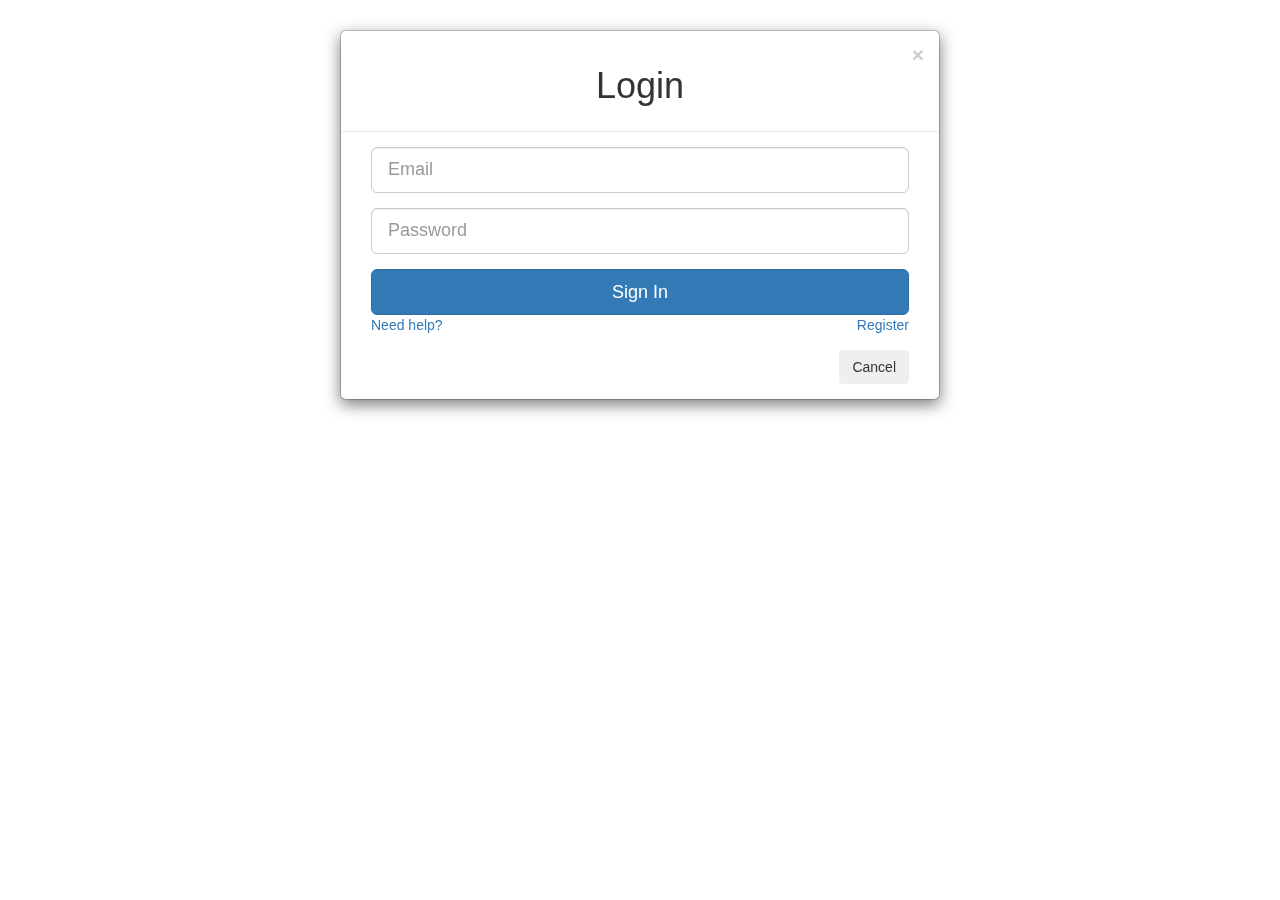
<file: Fake Login LOL/index.html>
<!DOCTYPE html>
<html lang="en">
	<head>
		<meta http-equiv="content-type" content="text/html; charset=UTF-8">
		<meta charset="utf-8">
		<title>Bootstrap Login Form</title>
		<meta name="generator" content="Bootply" />
		<meta name="viewport" content="width=device-width, initial-scale=1, maximum-scale=1">
		<link href="css/bootstrap.min.css" rel="stylesheet">
		<!--[if lt IE 9]>
			<script src="//html5shim.googlecode.com/svn/trunk/html5.js"></script>
		<![endif]-->
		<link href="css/styles.css" rel="stylesheet">
	</head>
	<body>
<!--login modal-->
<div id="loginModal" class="modal show" tabindex="-1" role="dialog" aria-hidden="true">
  <div class="modal-dialog">
  <div class="modal-content">
      <div class="modal-header">
          <button type="button" class="close" data-dismiss="modal" aria-hidden="true">×</button>
          <h1 class="text-center">Login</h1>
      </div>
      <div class="modal-body">
          <form class="form col-md-12 center-block">
            <div class="form-group">
              <input type="text" class="form-control input-lg" placeholder="Email">
            </div>
            <div class="form-group">
              <input type="password" class="form-control input-lg" placeholder="Password">
            </div>
            <div class="form-group">
              <button class="btn btn-primary btn-lg btn-block">Sign In</button>
              <span class="pull-right"><a href="#">Register</a></span><span><a href="#">Need help?</a></span>
            </div>
          </form>
      </div>
      <div class="modal-footer">
          <div class="col-md-12">
          <button class="btn" data-dismiss="modal" aria-hidden="true">Cancel</button>
		  </div>	
      </div>
  </div>
  </div>
</div>
	<!-- script references -->
		<script src="//ajax.googleapis.com/ajax/libs/jquery/2.0.2/jquery.min.js"></script>
		<script src="js/bootstrap.min.js"></script>
	</body>
</html>
</file>
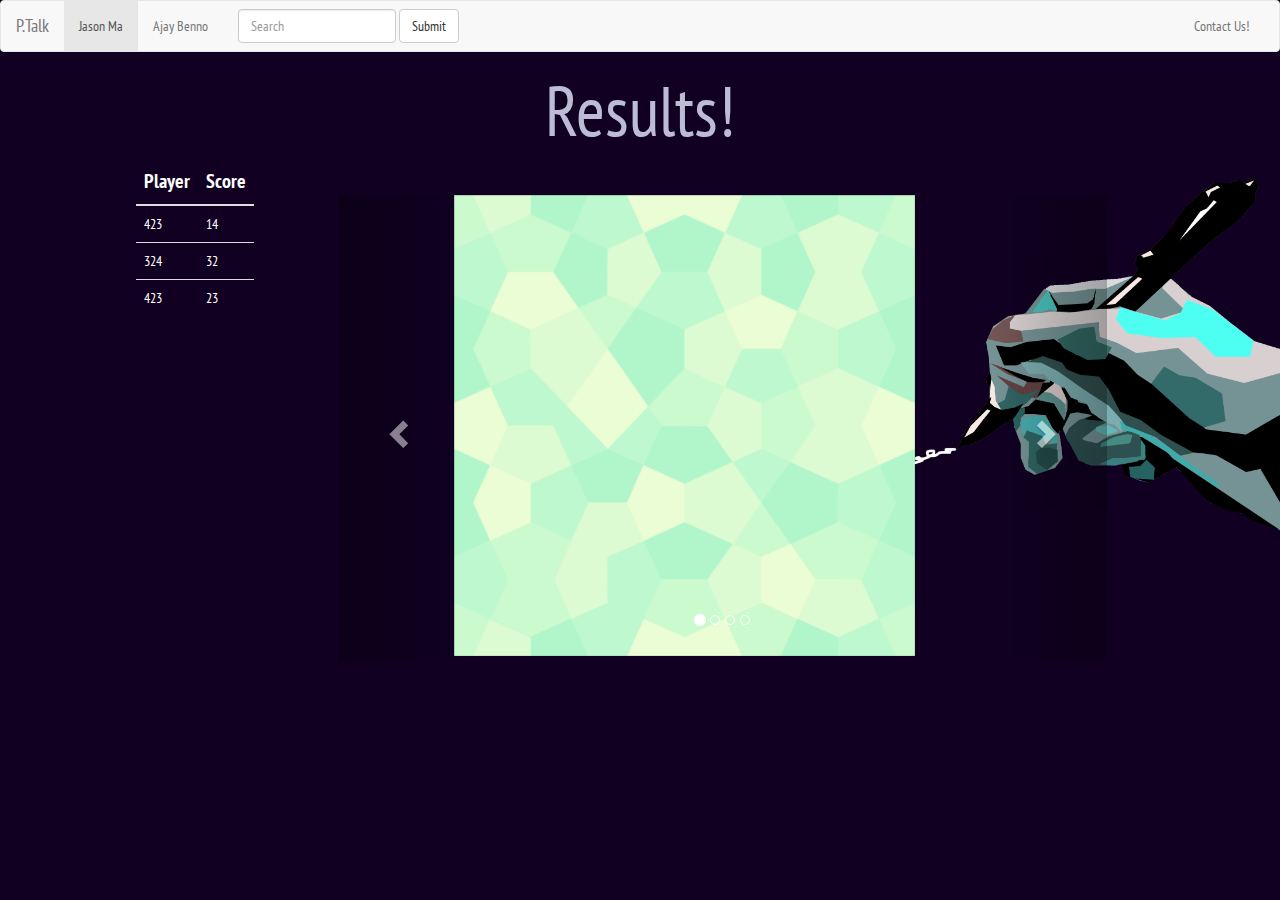
<file: Index/finalScore.html>
<!DOCTYPE html>
<html lang="en">
	<head>
    <style>
      body {
        /*background-image: url("footer_lodyas.png");*/
      }
    </style>
		<title>Bootstrap Example</title>
  <meta charset="utf-8">
  <meta name="viewport" content="width=device-width, initial-scale=1">
  <link rel="stylesheet" href="http://maxcdn.bootstrapcdn.com/bootstrap/3.3.5/css/bootstrap.min.css">
  <link href='https://fonts.googleapis.com/css?family=PT+Sans+Narrow' rel='stylesheet' type='text/css'>
  <script src="https://ajax.googleapis.com/ajax/libs/jquery/1.11.3/jquery.min.js"></script>
  <script src="http://maxcdn.bootstrapcdn.com/bootstrap/3.3.5/js/bootstrap.min.js"></script>

		<!--[if lt IE 9]>
			<script src="//html5shim.googlecode.com/svn/trunk/html5.js"></script>
		<![endif]-->
    
		<link href="css/styles.css" rel="stylesheet">
	</head>
	<body>
     <nav class="navbar navbar-default">
  <div class="container-fluid">
    <!-- Brand and toggle get grouped for better mobile display -->
    <div class="navbar-header">
      <button type="button" class="navbar-toggle collapsed" data-toggle="collapse" data-target="#bs-example-navbar-collapse-1" aria-expanded="false">
        <span class="sr-only">Toggle navigation</span>
        <span class="icon-bar"></span>
        <span class="icon-bar"></span>
        <span class="icon-bar"></span>
      </button>
      <a class="navbar-brand" href="#">P.Talk</a>
    </div>

    <!-- Collect the nav links, forms, and other content for toggling -->
    <div class="collapse navbar-collapse" id="bs-example-navbar-collapse-1">
      <ul class="nav navbar-nav">
        <li class="active"><a href="http://jason.ma">Jason Ma <span class="sr-only">(current)</span></a></li>
        <li><a href="http://ajaybenno.com"/>Ajay Benno</a></li>
       
      </ul>
      <form class="navbar-form navbar-left" role="search">
        <div class="form-group">
          <input type="text" class="form-control" placeholder="Search">
        </div>
        <button type="submit" class="btn btn-default">Submit</button>
      </form>
      <ul class="nav navbar-nav navbar-right">
        <li><a href="#">Contact Us!</a></li>
      </ul>
    </div><!-- /.navbar-collapse -->
  </div><!-- /.container-fluid -->
</nav>
  <h1 class = "waiting"> Results! </h1>
 <div class = "resultsTable">
  <table class = "table results">
    <thead>
      <tr class = "titleTable">
        <th>Player</th>
        <th>Score</th>
      </tr>
    </thead>
    <tbody>
      <tr>
        <td>423</td>
        <td>14</td>
      </tr>
      <tr>
        <td>324</td>
        <td>32</td>
      </tr>
      <tr>
        <td>423</td>
        <td>23</td>
      </tr>
    </tbody>
  </table>
</div>
  <div id="myCarousel" class="carousel slide" data-ride="carousel">
  <!-- Indicators -->
  <ol class="carousel-indicators">
    <li data-target="#myCarousel" data-slide-to="0" class="active"></li>
    <li data-target="#myCarousel" data-slide-to="1"></li>
    <li data-target="#myCarousel" data-slide-to="2"></li>
    <li data-target="#myCarousel" data-slide-to="3"></li>
  </ol>

  <!-- Wrapper for slides -->
  <div class="carousel-inner" role="listbox">
    <div class="item active">
      <img src="congruent_pentagon.png" alt="Chania">
    </div>

    <div class="item">
      <img src="congruent_pentagon.png" alt="Chania">
    </div>

    <div class="item">
      <img src="congruent_pentagon.png" alt="Flower">
    </div>

    <div class="item">
      <img src="congruent_pentagon.png" alt="Flower">
    </div>
  </div>

  <!-- Left and right controls -->
  <a class="left carousel-control" href="#myCarousel" role="button" data-slide="prev">
    <span class="glyphicon glyphicon-chevron-left" aria-hidden="true"></span>
    <span class="sr-only">Previous</span>
  </a>
  <a class="right carousel-control" href="#myCarousel" role="button" data-slide="next">
    <span class="glyphicon glyphicon-chevron-right" aria-hidden="true"></span>
    <span class="sr-only">Next</span>
  </a>
</div>

 <div class = "trophy"> <img src="hand.png"> </div>


	<!-- script references -->
		<script src="//ajax.googleapis.com/ajax/libs/jquery/2.0.2/jquery.min.js"></script>
		<script src="js/bootstrap.min.js"></script>
	</body>
</html>
</file>
<file: Fake Login LOL/css/styles.css>
.modal-footer {   border-top: 0px; }
</file>
<file: Index/css/styles.css>
html,body {
  height:100%;
  font-family: 'PT Sans Narrow', sans-serif;
  /*color: white;*/
  background-color: #110022;
}


h1 {
  font-size: 70px;
  font-family: 'PT Sans Narrow', sans-serif;
  color:#DDCCEE;
}
h2 {
  font-size: 30px;
}

.lead {
	color:#DDCCEE;
}
.canvas {
  background-color: white;
   width: 600px ;
   height: 600px;
  margin-left: 11% ;
  display: inline-block;
}
.qmark {
  width: 20%;
  display: inline-block;
}
.qmark2 {
  width: 10%;
  display: inline-block;
}
.qmark3 {
  width: 30%;
  display: inline-block;
}
.qmark img {
  width: 100%;
  margin-top: -900px;
  margin-left: 60px;
}
.qmark2 img {
  width: 100%;
  margin-top: -600px;
  margin-left: 30px;
}
.qmark3 img {
  width: 100%;
  margin-top: -700px;
  margin-left: 600px;
}
.ear {
  width: 20%;
  float: left;
  margin-top: 10%;
  display: inline-block;
}
.ear img {
  width: 100%;
}
.gameInfo {
  width: 20%;
  margin-left: 1%;
  height: 70%;
  background-color: white;
}
.handImg {
  float: right;
  height: auto;
  width: 40%;
  margin-top: -20%;
}
.guessImg {
  width: 30%;
  margin-left: 35%;
  margin-top: 2%;
  margin-bottom: 3%;
}
.responsive-img {
  width: 100%;
  height: auto;
}
.word {
  color: #BCBCD6;
  text-align: center;
  margin-top: -2%;
}

.waiting {
  color: #BCBCD6;
}
.resultsTable {
  display: inline-block;
  margin-bottom: 25%;
  margin-left: 10%;
}
.titleTable {
  font-size: 20px;
}
.results {
  color: white;
  width: 20%;
  margin-left: 7%;
}
.trophy {
  margin-top: -500px;
  width: 30%;
  float: right;
}
.trophy img {
  width: 100%;
}
.carousel-inner {
  width: 60%;
  height: 50%;
  display: inline-block;
  margin-left: 15%;
}
.carousel{
  height: auto;
  width: 60%;
  display: inline-block;
  margin-left: 7%;
}

.carousel-item {
  width: 100%;
  height: auto;
  max-width: 100%;
}
.item {
  width: auto;
  height: 100%;
}
/* Custom container */
.container-full {
  margin: 0 auto;
  width: 100%;
  min-height:100%;
  background-color:#110022;
  color:#eee;
  overflow:hidden;
}
.container-diffBackground {
  margin: 0 auto;
  width: 100%;
  min-height:100%;
  background-color:#8961B1;
  color:#eee;
  overflow:hidden;
}
.waiting {
  text-align: center;
}
.container-full a {
  color:#efefef;
  text-decoration:none;
}

.v-center {
  margin-top:7%;
}
</file>
